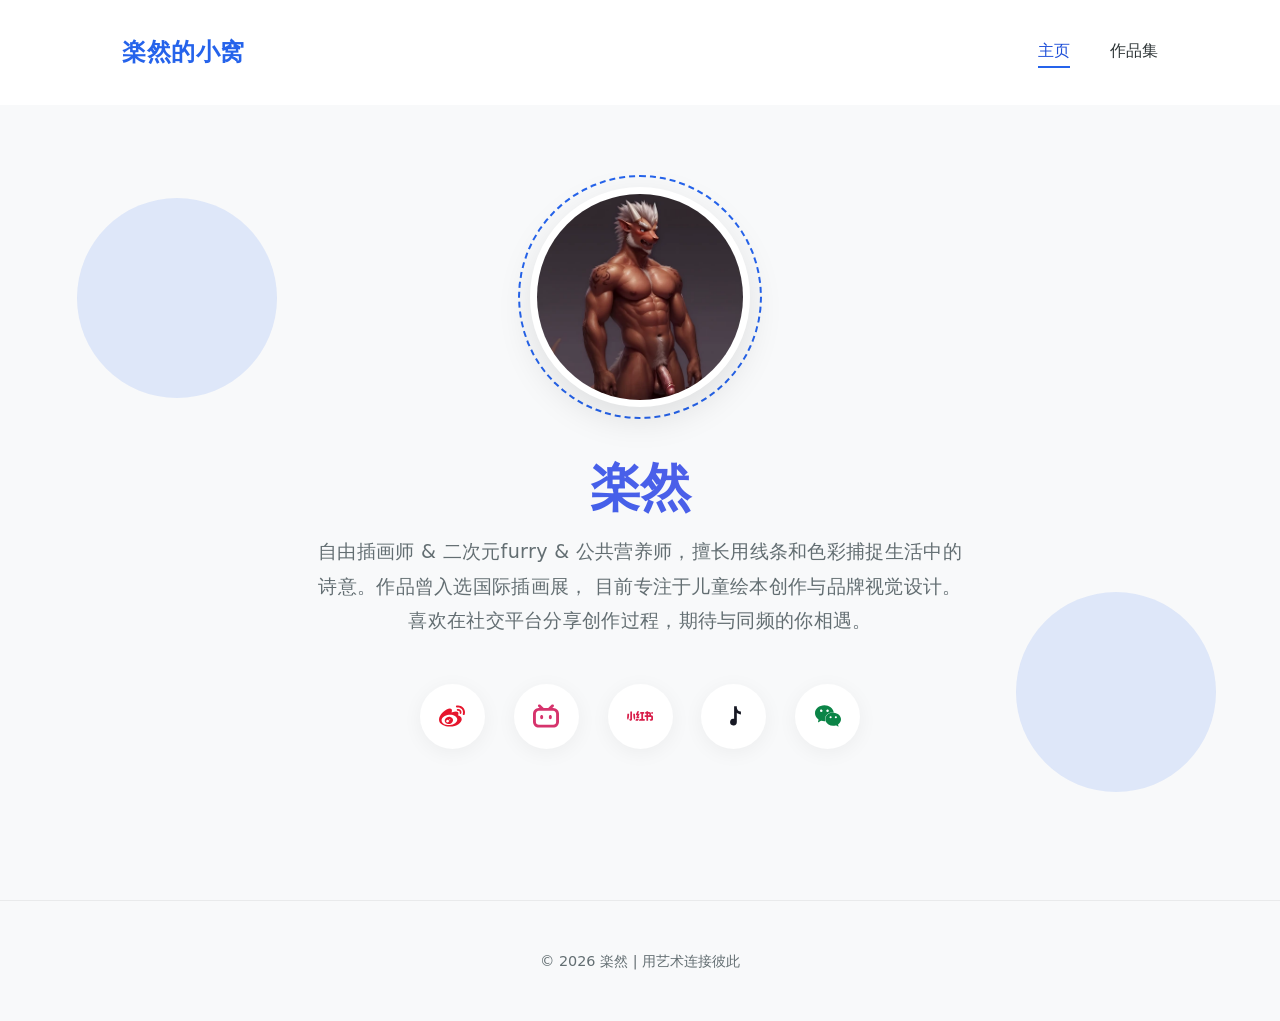
<file: index.html>
<!DOCTYPE html>
<html lang="zh-CN">
<head>
    <meta charset="utf-8">
    <meta name="viewport" content="width=device-width, initial-scale=1, viewport-fit=cover">
    <title>楽然的小窝 | 自由插画师作品集</title>
    <meta name="description" content="楽然，自由插画师与公共营养师，专注儿童绘本创作与品牌视觉设计。这里有作品集、创作日常与合作联系方式。">
    <meta name="theme-color" content="#2563eb">
    <link rel="canonical" href="https://leran-lab.github.io/personal-website/">
    <link rel="icon" href="favicon.ico" sizes="any">
    <link rel="icon" type="image/svg+xml" href="favicon.svg">
    <link rel="apple-touch-icon" href="apple-touch-icon.png">

    <!-- 分享卡片（微信 / Twitter / 小红书等） -->
    <meta property="og:type" content="website">
    <meta property="og:site_name" content="楽然的小窝">
    <meta property="og:locale" content="zh_CN">
    <meta property="og:title" content="楽然的小窝 | 自由插画师作品集">
    <meta property="og:description" content="儿童绘本、品牌视觉与纹样设计作品集。">
    <meta property="og:url" content="https://leran-lab.github.io/personal-website/">
    <meta property="og:image" content="https://leran-lab.github.io/personal-website/assets/og-cover.jpg">
    <meta property="og:image:width" content="1200">
    <meta property="og:image:height" content="630">
    <meta property="og:image:alt" content="楽然的小屋 — 自由插画师作品集封面">
    <meta name="twitter:card" content="summary_large_image">
    <meta name="twitter:title" content="楽然的小窝 | 自由插画师作品集">
    <meta name="twitter:description" content="儿童绘本、品牌视觉与纹样设计作品集。">
    <meta name="twitter:image" content="https://leran-lab.github.io/personal-website/assets/og-cover.jpg">

    <!-- 首屏头像提前加载，图标已内联为 SVG，无需再引第三方字体 CSS -->
    <link rel="preload" as="image" href="assets/avatar-440.webp" fetchpriority="high">
    <link rel="stylesheet" href="assets/css/main.css">
</head>
<body>
    <a class="skip-link" href="#main">跳到主要内容</a>

    <header class="site-header">
        <div class="container">
            <nav class="site-nav" aria-label="主导航">
                <a href="index.html" class="logo">楽然的小窝</a>
                <ul class="nav-links">
                    <li><a href="index.html" aria-current="page">主页</a></li>
                    <li><a href="portfolio.html">作品集</a></li>
                </ul>
            </nav>
        </div>
    </header>

    <main id="main" tabindex="-1">
        <section class="home-section" aria-labelledby="hero-title">
            <div class="decor decor1" aria-hidden="true"></div>
            <div class="decor decor2" aria-hidden="true"></div>

            <div class="container">
                <div class="profile-container">
                    <div class="profile-frame" aria-hidden="true"></div>
                    <!-- 头像：440×440 WebP（页面显示 220，2 倍图），约 16 KB。
                         原图 5760×5760 PNG 已归档到 assets/originals/，不随页面加载。 -->
                    <img src="assets/avatar-440.webp" alt="楽然的个人头像" class="profile-pic"
                         width="220" height="220" fetchpriority="high" decoding="async">
                </div>

                <h1 id="hero-title">楽然</h1>

                <p class="bio">
                    自由插画师 &amp; 二次元furry &amp; 公共营养师，擅长用线条和色彩捕捉生活中的诗意。作品曾入选国际插画展，
                    目前专注于儿童绘本创作与品牌视觉设计。喜欢在社交平台分享创作过程，期待与同频的你相遇。
                </p>

                <!-- TODO(上线前): 以下 4 个链接目前仍是各平台首页的占位地址，
                     拿到作者本人主页地址后替换 href（例如
                     https://www.xiaohongshu.com/user/profile/xxxxx ）。 -->
                <div class="social-links" role="group" aria-label="社交平台主页">
                    <a href="https://weibo.com/" target="_blank" rel="noopener noreferrer"
                       class="social-btn weibo" aria-label="微博主页（在新窗口打开）">
                        <svg viewBox="0 0 24 24" aria-hidden="true" focusable="false"><path d="M10.098 20.323c-3.977.391-7.414-1.406-7.672-4.02-.259-2.609 2.759-5.047 6.74-5.441 3.979-.394 7.413 1.404 7.671 4.018.259 2.6-2.759 5.049-6.737 5.439l-.002.004zM9.05 17.219c-.384.616-1.208.884-1.829.602-.612-.279-.793-.991-.406-1.593.379-.595 1.176-.861 1.793-.601.622.263.82.972.442 1.592zm1.27-1.627c-.141.237-.449.353-.689.253-.236-.09-.313-.361-.177-.586.138-.227.436-.346.672-.24.239.09.315.36.18.601l.014-.028zm.176-2.719c-1.893-.493-4.033.45-4.857 2.118-.836 1.704-.026 3.591 1.886 4.21 1.983.64 4.318-.341 5.132-2.179.8-1.793-.201-3.642-2.161-4.149zm7.563-1.224c-.346-.105-.57-.18-.405-.615.375-.977.42-1.804 0-2.404-.781-1.112-2.915-1.053-5.364-.03 0 0-.766.331-.571-.271.376-1.217.315-2.224-.27-2.809-1.338-1.337-4.869.045-7.888 3.08C1.309 10.87 0 13.273 0 15.348c0 3.981 5.099 6.395 10.086 6.395 6.536 0 10.888-3.801 10.888-6.82 0-1.822-1.547-2.854-2.915-3.284v.01zm1.908-5.092c-.766-.856-1.908-1.187-2.96-.962-.436.09-.706.511-.616.932.09.42.511.691.932.602.511-.105 1.067.044 1.442.465.376.421.466.977.316 1.473-.136.406.089.856.51.992.405.119.857-.105.992-.512.33-1.021.12-2.178-.646-3.035l.03.045zm2.418-2.195c-1.576-1.757-3.905-2.419-6.054-1.968-.496.104-.812.587-.706 1.081.104.496.586.813 1.082.707 1.532-.331 3.185.15 4.296 1.383 1.112 1.246 1.429 2.943.947 4.416-.165.48.106 1.007.586 1.157.479.165.991-.104 1.157-.586.675-2.088.241-4.478-1.338-6.235l.03.045z"/></svg>
                    </a>
                    <a href="https://space.bilibili.com/" target="_blank" rel="noopener noreferrer"
                       class="social-btn bilibili" aria-label="哔哩哔哩主页（在新窗口打开）">
                        <svg viewBox="0 0 24 24" aria-hidden="true" focusable="false"><path d="M17.813 4.653h.854c1.51.054 2.769.578 3.773 1.574 1.004.995 1.524 2.249 1.56 3.76v7.36c-.036 1.51-.556 2.769-1.56 3.773s-2.262 1.524-3.773 1.56H5.333c-1.51-.036-2.769-.556-3.773-1.56S.036 18.858 0 17.347v-7.36c.036-1.511.556-2.765 1.56-3.76 1.004-.996 2.262-1.52 3.773-1.574h.774l-1.174-1.12a1.234 1.234 0 0 1-.373-.906c0-.356.124-.658.373-.907l.027-.027c.267-.249.573-.373.92-.373.347 0 .653.124.92.373L9.653 4.44c.071.071.134.142.187.213h4.267a.836.836 0 0 1 .16-.213l2.853-2.747c.267-.249.573-.373.92-.373.347 0 .662.151.929.4.267.249.391.551.391.907 0 .355-.124.657-.373.906zM5.333 7.24c-.746.018-1.373.276-1.88.773-.506.498-.769 1.13-.786 1.894v7.52c.017.764.28 1.395.786 1.893.507.498 1.134.756 1.88.773h13.334c.746-.017 1.373-.275 1.88-.773.506-.498.769-1.129.786-1.893v-7.52c-.017-.765-.28-1.396-.786-1.894-.507-.497-1.134-.755-1.88-.773zM8 11.107c.373 0 .684.124.933.373.25.249.383.569.4.96v1.173c-.017.391-.15.711-.4.96-.249.25-.56.374-.933.374s-.684-.125-.933-.374c-.25-.249-.383-.569-.4-.96V12.44c0-.373.129-.689.386-.947.258-.257.574-.386.947-.386zm8 0c.373 0 .684.124.933.373.25.249.383.569.4.96v1.173c-.017.391-.15.711-.4.96-.249.25-.56.374-.933.374s-.684-.125-.933-.374c-.25-.249-.383-.569-.4-.96V12.44c.017-.391.15-.711.4-.96.249-.249.56-.373.933-.373Z"/></svg>
                    </a>
                    <a href="https://www.xiaohongshu.com/" target="_blank" rel="noopener noreferrer"
                       class="social-btn xiaohongshu" aria-label="小红书主页（在新窗口打开）">
                        <svg viewBox="0 0 24 24" aria-hidden="true" focusable="false"><path d="M22.405 9.879c.002.016.01.02.07.019h.725a.797.797 0 0 0 .78-.972.794.794 0 0 0-.884-.618.795.795 0 0 0-.692.794c0 .101-.002.666.001.777zm-11.509 4.808c-.203.001-1.353.004-1.685.003a2.528 2.528 0 0 1-.766-.126.025.025 0 0 0-.03.014L7.7 16.127a.025.025 0 0 0 .01.032c.111.06.336.124.495.124.66.01 1.32.002 1.981 0 .01 0 .02-.006.023-.015l.712-1.545a.025.025 0 0 0-.024-.036zM.477 9.91c-.071 0-.076.002-.076.01a.834.834 0 0 0-.01.08c-.027.397-.038.495-.234 3.06-.012.24-.034.389-.135.607-.026.057-.033.042.003.112.046.092.681 1.523.787 1.74.008.015.011.02.017.02.008 0 .033-.026.047-.044.147-.187.268-.391.371-.606.306-.635.44-1.325.486-1.706.014-.11.021-.22.03-.33l.204-2.616.022-.293c.003-.029 0-.033-.03-.034zm7.203 3.757a1.427 1.427 0 0 1-.135-.607c-.004-.084-.031-.39-.235-3.06a.443.443 0 0 0-.01-.082c-.004-.011-.052-.008-.076-.008h-1.48c-.03.001-.034.005-.03.034l.021.293c.076.982.153 1.964.233 2.946.05.4.186 1.085.487 1.706.103.215.223.419.37.606.015.018.037.051.048.049.02-.003.742-1.642.804-1.765.036-.07.03-.055.003-.112zm3.861-.913h-.872a.126.126 0 0 1-.116-.178l1.178-2.625a.025.025 0 0 0-.023-.035l-1.318-.003a.148.148 0 0 1-.135-.21l.876-1.954a.025.025 0 0 0-.023-.035h-1.56c-.01 0-.02.006-.024.015l-.926 2.068c-.085.169-.314.634-.399.938a.534.534 0 0 0-.02.191.46.46 0 0 0 .23.378.981.981 0 0 0 .46.119h.59c.041 0-.688 1.482-.834 1.972a.53.53 0 0 0-.023.172.465.465 0 0 0 .23.398c.15.092.342.12.475.12l1.66-.001c.01 0 .02-.006.023-.015l.575-1.28a.025.025 0 0 0-.024-.035zm-6.93-4.937H3.1a.032.032 0 0 0-.034.033c0 1.048-.01 2.795-.01 6.829 0 .288-.269.262-.28.262h-.74c-.04.001-.044.004-.04.047.001.037.465 1.064.555 1.263.01.02.03.033.051.033.157.003.767.009.938-.014.153-.02.3-.06.438-.132.3-.156.49-.419.595-.765.052-.172.075-.353.075-.533.002-2.33 0-4.66-.007-6.991a.032.032 0 0 0-.032-.032zm11.784 6.896c0-.014-.01-.021-.024-.022h-1.465c-.048-.001-.049-.002-.05-.049v-4.66c0-.072-.005-.07.07-.07h.863c.08 0 .075.004.075-.074V8.393c0-.082.006-.076-.08-.076h-3.5c-.064 0-.075-.006-.075.073v1.445c0 .083-.006.077.08.077h.854c.075 0 .07-.004.07.07v4.624c0 .095.008.084-.085.084-.37 0-1.11-.002-1.304 0-.048.001-.06.03-.06.03l-.697 1.519s-.014.025-.008.036c.006.01.013.008.058.008 1.748.003 3.495.002 5.243.002.03-.001.034-.006.035-.033v-1.539zm4.177-3.43c0 .013-.007.023-.02.024-.346.006-.692.004-1.037.004-.014-.002-.022-.01-.022-.024-.005-.434-.007-.869-.01-1.303 0-.072-.006-.071.07-.07l.733-.003c.041 0 .081.002.12.015.093.025.16.107.165.204.006.431.002 1.153.001 1.153zm2.67.244a1.953 1.953 0 0 0-.883-.222h-.18c-.04-.001-.04-.003-.042-.04V10.21c0-.132-.007-.263-.025-.394a1.823 1.823 0 0 0-.153-.53 1.533 1.533 0 0 0-.677-.71 2.167 2.167 0 0 0-1-.258c-.153-.003-.567 0-.72 0-.07 0-.068.004-.068-.065V7.76c0-.031-.01-.041-.046-.039H17.93s-.016 0-.023.007c-.006.006-.008.012-.008.023v.546c-.008.036-.057.015-.082.022h-.95c-.022.002-.028.008-.03.032v1.481c0 .09-.004.082.082.082h.913c.082 0 .072.128.072.128V11.19s.003.117-.06.117h-1.482c-.068 0-.06.082-.06.082v1.445s-.01.068.064.068h1.457c.082 0 .076-.006.076.079v3.225c0 .088-.007.081.082.081h1.43c.09 0 .082.007.082-.08v-3.27c0-.029.006-.035.033-.035l2.323-.003c.098 0 .191.02.28.061a.46.46 0 0 1 .274.407c.008.395.003.79.003 1.185 0 .259-.107.367-.33.367h-1.218c-.023.002-.029.008-.028.033.184.437.374.871.57 1.303a.045.045 0 0 0 .04.026c.17.005.34.002.51.003.15-.002.517.004.666-.01a2.03 2.03 0 0 0 .408-.075c.59-.18.975-.698.976-1.313v-1.981c0-.128-.01-.254-.034-.38 0 .078-.029-.641-.724-.998z"/></svg>
                    </a>
                    <a href="https://www.douyin.com/" target="_blank" rel="noopener noreferrer"
                       class="social-btn douyin" aria-label="抖音主页（在新窗口打开）">
                        <svg viewBox="0 0 24 24" aria-hidden="true" focusable="false"><path d="M14.6 3h-2.5v11.55a3.1 3.1 0 1 0 2.5 3.05V9.1c1.03.87 2.35 1.4 3.8 1.4V7.95c-2.16 0-3.8-1.72-3.8-3.85V3z"/></svg>
                    </a>
                    <button type="button" class="social-btn wechat" data-open-wechat
                            aria-haspopup="dialog" aria-label="查看微信公众号">
                        <svg viewBox="0 0 24 24" aria-hidden="true" focusable="false"><path d="M8.691 2.188C3.891 2.188 0 5.476 0 9.53c0 2.212 1.17 4.203 3.002 5.55a.59.59 0 0 1 .213.665l-.39 1.48c-.019.07-.048.141-.048.213 0 .163.13.295.29.295a.326.326 0 0 0 .167-.054l1.903-1.114a.864.864 0 0 1 .717-.098 10.16 10.16 0 0 0 2.837.403c.276 0 .543-.027.811-.05-.857-2.578.157-4.972 1.932-6.446 1.703-1.415 3.882-1.98 5.853-1.838-.576-3.583-4.196-6.348-8.596-6.348zM5.785 5.991c.642 0 1.162.529 1.162 1.18a1.17 1.17 0 0 1-1.162 1.178A1.17 1.17 0 0 1 4.623 7.17c0-.651.52-1.18 1.162-1.18zm5.813 0c.642 0 1.162.529 1.162 1.18a1.17 1.17 0 0 1-1.162 1.178 1.17 1.17 0 0 1-1.162-1.178c0-.651.52-1.18 1.162-1.18zm5.34 2.867c-1.797-.052-3.746.512-5.28 1.786-1.72 1.428-2.687 3.72-1.78 6.22.942 2.453 3.666 4.229 6.884 4.229.826 0 1.622-.12 2.361-.336a.722.722 0 0 1 .598.082l1.584.926a.272.272 0 0 0 .14.047c.134 0 .24-.111.24-.247 0-.06-.023-.12-.038-.177l-.327-1.233a.582.582 0 0 1-.023-.156.49.49 0 0 1 .201-.398C23.024 18.48 24 16.82 24 14.98c0-3.21-2.931-5.837-6.656-6.088V8.89c-.135-.01-.27-.027-.407-.03zm-2.53 3.274c.535 0 .969.44.969.982a.976.976 0 0 1-.969.983.976.976 0 0 1-.969-.983c0-.542.434-.982.97-.982zm4.844 0c.535 0 .969.44.969.982a.976.976 0 0 1-.969.983.976.976 0 0 1-.969-.983c0-.542.434-.982.969-.982z"/></svg>
                    </button>
                </div>
            </div>
        </section>
    </main>

    <footer class="site-footer">
        <div class="container">
            <p>&copy; <span data-current-year>2026</span> 楽然 | 用艺术连接彼此</p>
        </div>
    </footer>

    <!-- 微信公众号弹层：可选中、可一键复制，替代原来的 alert -->
    <dialog id="wechat-dialog" class="wx-dialog" aria-labelledby="wechat-dialog-title">
        <div class="wx-dialog__body">
            <h2 class="wx-dialog__title" id="wechat-dialog-title">微信公众号</h2>
            <p class="wx-dialog__text">在微信中搜索下面的公众号名称，或点击按钮复制后前往微信关注。</p>
            <p class="wx-dialog__id">林艺插画集</p>
            <!-- TODO(上线前): 如已生成公众号二维码，可在此处放一张 200×200 的二维码图 -->
            <div class="wx-dialog__actions">
                <button type="button" class="btn btn--primary" data-copy-wechat="林艺插画集">复制公众号名称</button>
                <button type="button" class="btn btn--ghost" data-close-wechat>关闭</button>
            </div>
        </div>
    </dialog>

    <div class="toast" role="status" aria-live="polite"></div>

    <script src="assets/js/main.js" defer></script>
</body>
</html>
</file>
<file: assets/css/main.css>
/* ==========================================================================
   楽然的小窝 — 全站共用样式表 (assets/css/main.css)
   --------------------------------------------------------------------------
   由 index.html / portfolio.html / 404.html 共用，改样式只改这一处。
   维护提示：
   - 颜色一律使用 :root 变量，勿在规则中硬编码色值；
   - 主色 --primary 为 #2563eb，白色背景对比度 5.17:1、次要底色 4.58:1，
     满足 WCAG AA 正文 4.5:1 要求，替换前请重新核算对比度；
   - 固定页头高度约 105px（.site-header 上下各 2rem 内边距 + 导航行高），
     首屏区块的 padding-top 用 clamp(120px, 18vh, 200px) 与之解耦，
     保证矮视口 / 横屏下内容不被页头遮挡。
   ========================================================================== */

/* ---------- 1. 设计变量 ---------- */
:root {
    --primary: #2563eb;
    --primary-dark: #1d4ed8;
    --primary-soft: rgba(37, 99, 235, 0.1);
    --ink: #2d3436;
    --muted: #636e72;
    --bg: #f8f9fa;
    --surface: #ffffff;
    --line: rgba(0, 0, 0, 0.06);
    --shadow-sm: 0 4px 20px rgba(0, 0, 0, 0.05);
    --shadow-md: 0 10px 25px rgba(0, 0, 0, 0.1);
    --shadow-lg: 0 15px 30px rgba(0, 0, 0, 0.1);
    --header-h: 105px;
    --radius: 12px;
    --ease: cubic-bezier(0.25, 0.8, 0.25, 1);
    /* 不再声明未引入的 'Inter'，直接给出中英文可用的系统字体栈 */
    --font-sans: 'PingFang SC', 'Microsoft YaHei', 'Hiragino Sans GB',
        'Source Han Sans SC', 'Noto Sans CJK SC', 'Segoe UI', system-ui,
        -apple-system, 'Helvetica Neue', Arial, sans-serif;
    color-scheme: light;
}

/* ---------- 2. 基础重置 ---------- */
*,
*::before,
*::after {
    box-sizing: border-box;
}

html {
    -webkit-text-size-adjust: 100%;
    text-size-adjust: 100%;
    scroll-behavior: smooth;
}

body {
    margin: 0;
    background-color: var(--bg);
    color: var(--ink);
    font-family: var(--font-sans);
    font-size: 16px;
    line-height: 1.7;
    -webkit-font-smoothing: antialiased;
}

h1,
h2,
h3,
p,
ul,
figure {
    margin: 0;
    padding: 0;
}

ul {
    list-style: none;
}

img {
    max-width: 100%;
    display: block;
}

a {
    color: var(--primary-dark);
    text-decoration: none;
}

a:hover {
    color: var(--primary);
}

button {
    font: inherit;
    color: inherit;
    cursor: pointer;
}

:focus-visible {
    outline: 3px solid var(--primary);
    outline-offset: 3px;
    border-radius: 4px;
}

/* ---------- 3. 布局容器 ---------- */
.container {
    width: 100%;
    max-width: 1100px;
    margin-inline: auto;
    padding-inline: clamp(1rem, 4vw, 2rem);
}

/* 首页容器被 flex 居中压缩的问题：显式占满整行 */
.home-section .container {
    width: 100%;
}

/* ---------- 4. 跳转正文链接（键盘用户） ---------- */
.skip-link {
    position: absolute;
    top: 0;
    left: 50%;
    z-index: 200;
    transform: translate(-50%, -120%);
    background: var(--primary);
    color: #fff;
    padding: 0.7rem 1.2rem;
    border-radius: 0 0 8px 8px;
    font-size: 0.95rem;
    transition: transform 0.2s var(--ease);
}

.skip-link:focus,
.skip-link:focus-visible {
    transform: translate(-50%, 0);
    color: #fff;
}

/* ---------- 5. 固定页头与导航 ---------- */
.site-header {
    position: fixed;
    inset: 0 0 auto 0;
    z-index: 100;
    padding: 2rem 0;
    background: rgba(255, 255, 255, 0.92);
    -webkit-backdrop-filter: blur(10px); /* iOS Safari 15 及以下需要前缀 */
    backdrop-filter: blur(10px);
    transition: padding 0.3s var(--ease), box-shadow 0.3s var(--ease);
}

.site-header.scroll {
    padding: 1rem 0;
    box-shadow: var(--shadow-sm);
}

.site-nav {
    display: flex;
    justify-content: space-between;
    align-items: center;
    gap: 1rem;
}

.logo {
    font-size: 1.5rem;
    font-weight: 700;
    color: var(--primary);
    letter-spacing: 0.5px;
    white-space: nowrap;
}

.nav-links {
    display: flex;
    align-items: center;
    gap: clamp(1.2rem, 4vw, 2.5rem);
}

.nav-links a {
    position: relative;
    display: inline-block;
    padding-bottom: 4px;
    color: var(--ink);
    font-weight: 500;
    transition: color 0.3s var(--ease);
}

.nav-links a::after {
    content: '';
    position: absolute;
    left: 0;
    bottom: 0;
    width: 0;
    height: 2px;
    background: var(--primary);
    transition: width 0.3s var(--ease);
}

.nav-links a:hover::after,
.nav-links a:focus-visible::after,
.nav-links a[aria-current='page']::after {
    width: 100%;
}

.nav-links a[aria-current='page'] {
    color: var(--primary-dark);
}

/* ---------- 6. 首页 ---------- */
.home-section {
    position: relative;
    isolation: isolate;
    display: flex;
    flex-direction: column;
    align-items: center;
    justify-content: center;
    text-align: center;
    min-height: 100vh;
    min-height: 100dvh; /* 移动端地址栏收起/展开时不再跳变 */
    padding-top: clamp(120px, 18vh, 200px);
    padding-bottom: clamp(3rem, 8vh, 8rem);
}

/* 装饰圆：参与布局但可被移动端缩放，不产生横向溢出 */
.decor {
    position: absolute;
    border-radius: 50%;
    background: rgba(37, 99, 235, 0.12);
    width: clamp(110px, 16vw, 200px);
    aspect-ratio: 1;
    pointer-events: none;
    z-index: -1;
}

.decor1 {
    top: 22%;
    left: 6%;
}

.decor2 {
    bottom: 12%;
    right: 5%;
}

.profile-container {
    position: relative;
    width: 220px;
    height: 220px;
    margin: 0 auto 3rem;
}

.profile-pic {
    position: relative;
    z-index: 2;
    width: 100%;
    height: 100%;
    border-radius: 50%;
    object-fit: cover;
    border: 7px solid #fff;
    box-shadow: 0 12px 35px rgba(0, 0, 0, 0.1);
    background: #eef2f7; /* 图片未解码前的占位色，避免闪白 */
}

.profile-frame {
    position: absolute;
    inset: -12px;
    border: 2px dashed var(--primary);
    border-radius: 50%;
    animation: rotate 15s linear infinite;
    z-index: 1;
}

@keyframes rotate {
    from { transform: rotate(0deg); }
    to { transform: rotate(360deg); }
}

h1 {
    font-size: clamp(2.2rem, 7vw, 3.2rem);
    line-height: 1.25;
    letter-spacing: -0.5px;
    margin-bottom: 1rem;
    color: var(--primary-dark); /* 渐变不可用时的兜底文字色 */
    background: linear-gradient(45deg, var(--primary), #6c5ce7);
    -webkit-background-clip: text;
    background-clip: text;
    -webkit-text-fill-color: transparent;
}

.bio {
    max-width: 650px;
    margin: 0 auto clamp(2rem, 5vh, 4rem);
    color: var(--muted);
    font-size: clamp(1.05rem, 1.6vw, 1.2rem);
    line-height: 1.8;
    letter-spacing: 0.3px;
}

/* ---------- 7. 社交按钮 ---------- */
.social-links {
    display: flex;
    flex-wrap: wrap; /* 极窄屏换行而不是被裁掉 */
    justify-content: center;
    align-items: center;
    gap: clamp(0.9rem, 3vw, 1.8rem);
    padding: 0 0.5rem;
    margin-bottom: clamp(2.5rem, 6vh, 5rem);
}

.social-btn {
    display: flex;
    align-items: center;
    justify-content: center;
    width: 65px;
    height: 65px;
    padding: 0;
    border: 1px solid transparent;
    border-radius: 50%;
    background: var(--surface);
    box-shadow: var(--shadow-sm);
    transition: transform 0.3s var(--ease), box-shadow 0.3s var(--ease);
}

.social-btn svg {
    width: 26px;
    height: 26px;
    fill: currentColor;
}

.social-btn:hover,
.social-btn:focus-visible {
    transform: translateY(-5px) scale(1.05);
    box-shadow: var(--shadow-md);
}

/* 图标是承载含义的图形，按 WCAG 1.4.11 需与白底达到 3:1 以上；
   各家品牌的原始宣传色（微信 #07c160 2.38:1、小红书/B站粉 #fb7299 2.64:1）
   在白底上偏浅，因此统一取同色系加深后的品牌色，保持识别度同时达标。 */
.social-btn.weibo { color: #e6162d; }        /* 4.65:1 */
.social-btn.bilibili { color: #d6336c; }     /* 4.62:1 */
.social-btn.wechat { color: #0b8447; }       /* 4.77:1 */
.social-btn.xiaohongshu { color: #d81e4a; }  /* 4.99:1 */
.social-btn.douyin { color: #161823; }       /* 17.66:1 */

/* ---------- 8. 作品集 ---------- */
.portfolio-section {
    padding-top: clamp(120px, 18vh, 200px);
    padding-bottom: clamp(3rem, 7vh, 7rem);
}

.section-title {
    text-align: center;
    margin-bottom: clamp(2.5rem, 6vh, 5rem);
}

.section-title h1 {
    position: relative;
    display: inline-block;
    padding-bottom: 1rem;
    font-size: clamp(1.8rem, 4vw, 2.2rem);
}

.section-title h1::after {
    content: '';
    position: absolute;
    left: 50%;
    bottom: 0;
    transform: translateX(-50%);
    width: 60px;
    height: 3px;
    border-radius: 3px;
    background: var(--primary);
}

.portfolio-grid {
    display: grid;
    grid-template-columns: repeat(auto-fill, minmax(min(100%, 320px), 1fr));
    gap: clamp(1.5rem, 3vw, 2.5rem);
}

.portfolio-item {
    overflow: hidden;
    border-radius: var(--radius);
    background: var(--surface);
    box-shadow: var(--shadow-sm);
    transition: transform 0.4s var(--ease), box-shadow 0.4s var(--ease);
}

.portfolio-item:hover,
.portfolio-item:focus-within {
    transform: translateY(-8px);
    box-shadow: var(--shadow-lg);
}

.portfolio-img {
    width: 100%;
    height: auto;
    aspect-ratio: 3 / 2; /* 与 600×400 原图比例一致，不裁切构图 */
    object-fit: cover;
    background: #eef2f7;
    transition: transform 0.5s var(--ease);
}

.portfolio-item:hover .portfolio-img {
    transform: scale(1.04);
}

.portfolio-info {
    padding: 1.8rem;
}

.portfolio-info h2 {
    margin-bottom: 0.8rem;
    font-size: 1.3rem;
    line-height: 1.4;
    color: var(--ink);
}

.portfolio-info p {
    color: var(--muted);
    font-size: 0.95rem;
    line-height: 1.7;
}

.portfolio-tag {
    display: inline-block;
    margin-top: 1rem;
    padding: 0.3rem 0.8rem;
    border-radius: 20px;
    background: var(--primary-soft);
    color: var(--primary-dark); /* 5.94:1 on #ebf2fb，满足 AA */
    font-size: 0.8rem;
}

/* ---------- 9. 页脚 ---------- */
.site-footer {
    padding: 3rem 0;
    border-top: 1px solid var(--line);
    color: var(--muted);
    font-size: 0.9rem;
    text-align: center;
}

/* ---------- 10. 微信弹层 ---------- */
.wx-dialog {
    width: min(340px, calc(100vw - 2rem));
    padding: 0;
    border: none;
    border-radius: 16px;
    background: var(--surface);
    color: var(--ink);
    box-shadow: 0 24px 60px rgba(0, 0, 0, 0.22);
}

.wx-dialog::backdrop {
    background: rgba(17, 24, 39, 0.45);
    -webkit-backdrop-filter: blur(2px);
    backdrop-filter: blur(2px);
}

.wx-dialog__body {
    padding: 1.8rem 1.6rem 1.4rem;
    text-align: center;
}

.wx-dialog__title {
    font-size: 1.15rem;
    font-weight: 700;
    margin-bottom: 0.5rem;
}

.wx-dialog__text {
    color: var(--muted);
    font-size: 0.92rem;
    line-height: 1.7;
}

.wx-dialog__id {
    display: inline-block;
    margin: 0.9rem 0 1.2rem;
    padding: 0.5rem 0.9rem;
    border-radius: 8px;
    background: var(--primary-soft);
    color: var(--primary-dark);
    font-weight: 700;
    letter-spacing: 0.5px;
    user-select: all;
    word-break: break-all;
}

.wx-dialog__actions {
    display: flex;
    gap: 0.7rem;
    justify-content: center;
    flex-wrap: wrap;
}

.btn {
    padding: 0.55rem 1.1rem;
    border: 1px solid transparent;
    border-radius: 8px;
    font-size: 0.92rem;
    font-weight: 600;
    transition: background 0.2s var(--ease), color 0.2s var(--ease);
}

.btn--primary {
    background: var(--primary);
    color: #fff;
}

.btn--primary:hover {
    background: var(--primary-dark);
    color: #fff;
}

.btn--ghost {
    background: transparent;
    border-color: rgba(0, 0, 0, 0.15);
    color: var(--ink);
}

.btn--ghost:hover {
    background: rgba(0, 0, 0, 0.04);
    color: var(--ink);
}

/* 复制成功提示 */
.toast {
    position: fixed;
    left: 50%;
    bottom: 2rem;
    z-index: 300;
    transform: translate(-50%, 200%);
    padding: 0.7rem 1.2rem;
    border-radius: 999px;
    background: rgba(17, 24, 39, 0.9);
    color: #fff;
    font-size: 0.9rem;
    opacity: 0;
    transition: transform 0.3s var(--ease), opacity 0.3s var(--ease);
    pointer-events: none;
}

.toast.is-visible {
    transform: translate(-50%, 0);
    opacity: 1;
}

/* ---------- 11. 404 页 ---------- */
.error-section {
    display: flex;
    flex-direction: column;
    align-items: center;
    justify-content: center;
    min-height: 100vh;
    min-height: 100dvh;
    padding-top: clamp(120px, 18vh, 200px);
    padding-bottom: 4rem;
    text-align: center;
}

.error-code {
    font-size: clamp(4rem, 16vw, 7rem);
    font-weight: 800;
    line-height: 1;
    letter-spacing: -2px;
    color: var(--primary-soft);
    -webkit-text-stroke: 1px var(--primary);
}

.error-title {
    margin: 0.5rem 0 1rem;
    font-size: clamp(1.4rem, 4vw, 2rem);
    color: var(--ink);
}

.error-text {
    max-width: 480px;
    margin-bottom: 2rem;
    color: var(--muted);
}

.error-actions {
    display: flex;
    gap: 0.8rem;
    flex-wrap: wrap;
    justify-content: center;
}

/* ---------- 12. 响应式断点 ---------- */
/* 大屏：版心略放宽，留白更从容 */
@media (min-width: 1440px) {
    .container {
        max-width: 1180px;
    }
}

/* 平板 */
@media (max-width: 1024px) {
    .portfolio-grid {
        gap: 1.75rem;
    }
}

/* 手机横屏 / 极矮视口：进一步压低首屏顶部留白，但不得小于页头高度 */
@media (max-height: 480px) {
    .home-section,
    .portfolio-section,
    .error-section {
        padding-top: 120px;
        padding-bottom: 2.5rem;
    }

    .profile-container {
        width: 150px;
        height: 150px;
        margin-bottom: 1.5rem;
    }

    .bio {
        margin-bottom: 1.5rem;
    }

    .social-links {
        margin-bottom: 2rem;
    }
}

/* 手机竖屏 */
@media (max-width: 768px) {
    .profile-container {
        width: 190px;
        height: 190px;
    }

    .bio {
        font-size: 1.05rem;
    }

    .nav-links {
        gap: 1.2rem;
    }

    .logo {
        font-size: 1.25rem;
    }

    .site-footer {
        font-size: 0.85rem;
    }
}

/* 窄屏手机：按钮与间距一起缩小，保证 5 个图标一行放得下 */
@media (max-width: 520px) {
    .social-links {
        gap: 0.85rem;
        padding: 0;
    }

    .social-btn {
        width: 48px;
        height: 48px;
    }

    .social-btn svg {
        width: 21px;
        height: 21px;
    }

    .portfolio-info {
        padding: 1.4rem;
    }
}

@media (max-width: 380px) {
    .social-links {
        gap: 0.6rem;
    }

    .social-btn {
        width: 44px;
        height: 44px;
    }

    .social-btn svg {
        width: 19px;
        height: 19px;
    }
}

/* ---------- 13. 动效降级 ---------- */
@media (prefers-reduced-motion: reduce) {
    html {
        scroll-behavior: auto;
    }

    .profile-frame {
        animation: none;
    }

    *,
    *::before,
    *::after {
        animation-duration: 0.01ms !important;
        animation-iteration-count: 1 !important;
        transition-duration: 0.01ms !important;
        scroll-behavior: auto !important;
    }

    .social-btn:hover,
    .social-btn:focus-visible,
    .portfolio-item:hover,
    .portfolio-img {
        transform: none;
    }
}

/* ---------- 14. 强制高对比度模式（Windows 高对比主题） ---------- */
@media (forced-colors: active) {
    h1,
    .section-title h1 {
        background: none;
        -webkit-text-fill-color: currentColor;
        color: CanvasText;
    }

    .social-btn,
    .portfolio-item {
        border: 1px solid CanvasText;
    }
}

/* ---------- 15. 打印样式 ---------- */
@media print {
    body {
        background: #fff;
        color: #000;
    }

    .site-header,
    .skip-link,
    .social-links,
    .toast,
    .profile-frame,
    .decor,
    .wx-dialog {
        display: none !important;
    }

    /* 渐变文字在打印时不可见，强制回落为纯色 */
    h1,
    .section-title h1 {
        background: none !important;
        -webkit-text-fill-color: currentColor !important;
        color: #1d4ed8 !important;
    }

    .home-section,
    .portfolio-section,
    .error-section {
        min-height: auto;
        padding: 0 0 1.5rem;
    }

    .portfolio-item {
        box-shadow: none;
        border: 1px solid #ccc;
        break-inside: avoid;
    }

    /* 打印时展开外链地址，便于纸质阅读 */
    .portfolio-info a[href^='http']::after {
        content: ' (' attr(href) ')';
        font-size: 0.8em;
        word-break: break-all;
    }

    .site-footer {
        border-top: 1px solid #ccc;
        color: #000;
    }
}
</file>
